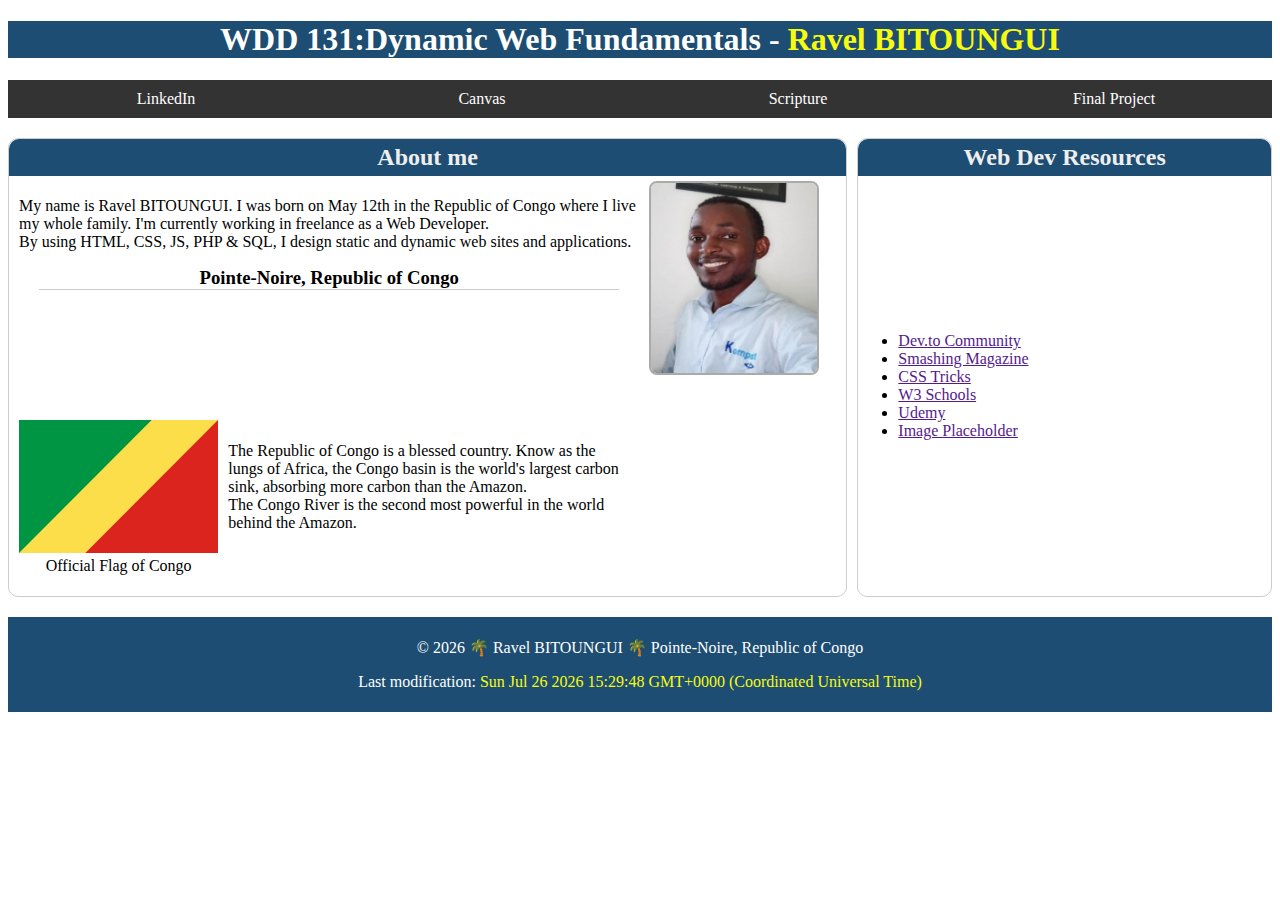
<file: index.html>
<!DOCTYPE html>
<html lang="en">
<head>
    <meta charset="UTF-8">
    <meta name="viewport" content="width=device-width, initial-scale=1.0">
    <title>"WDD 131 – Dynamic Web Fundamentals - Ravel BITOUNGUI</title>
    <meta name="description" content="WDD 131 – Dynamic Web Fundamentals | Ravel BITOUNGUI | Web Development">
    <meta name="author" content="Ravel BITOUNGUI">
    <link rel="stylesheet" href="styles/base.css">
</head>
<body>
    <header>
        <h1>WDD 131:Dynamic Web Fundamentals - <span class="name-color">Ravel BITOUNGUI</span></h1>
        <nav>
            <a href="www.linkedin.com/in/ravel-bitoungui-95a636111">LinkedIn</a>
            <a href="https://byupw.instructure.com/">Canvas</a>
            <a href="https://www.churchofjesuschrist.org/study/scriptures">Scripture</a>
            <a href="#">Final Project</a>
        </nav>
    </header>
    <main>
        <section class="card">
            <h2>About me</h2>
            <div class="group1">
                <div class="paragraph">
                    <p>
                        My name is Ravel BITOUNGUI. I was born on May 12th in the Republic of Congo where I live my whole family. 
                        I'm currently working in freelance as a Web Developer.<br/>By using HTML, CSS, JS, PHP & SQL, 
                        I design static and dynamic web sites and applications.
                    </p>
                    <h3>Pointe-Noire, Republic of Congo</h3>
                </div>
                <div class="image">
                    <img src="images/me2.jpg" alt="Ravel BITOUNGUI">
                </div>
            </div>
            <div class="group2">
                <div class="image">
                    <img src="images/Congo-flag.svg" alt="Congo flag">
                    <span>Official Flag of Congo</span>
                </div>
                <div class="paragraph">
                    <p>
                        The Republic of Congo is a blessed country. Know as the lungs of Africa, the Congo basin is the world's largest carbon sink,
                        absorbing more carbon than the Amazon.<br/>
                        The Congo River is the second most powerful in the world behind the Amazon.
                    </p>
                </div>
            </div>
        </section>
        <section class="card2">
            <h2>Web Dev Resources</h2>
            <div>
                <ul>
                    <li><a href="">Dev.to Community</a></li>
                    <li><a href="">Smashing Magazine</a></li>
                    <li><a href="">CSS Tricks</a></li>
                    <li><a href="">W3 Schools</a></li>
                    <li><a href="">Udemy</a></li>
                    <li><a href="">Image Placeholder</a></li>
                </ul>
            </div>
        </section>
    </main>
    <footer>
        <p>
            &copy;
            <span id="currentyear">year</span>
            <span> 🌴 Ravel BITOUNGUI 🌴 </span>
            <span>Pointe-Noire, Republic of Congo</span>
        </p>
        <p class="modified">
            Last modification: <span id="lastedit"></span>
        </p>



        <script src="scripts/getdates.js"></script>
    </footer>
</body>
</html>
</file>
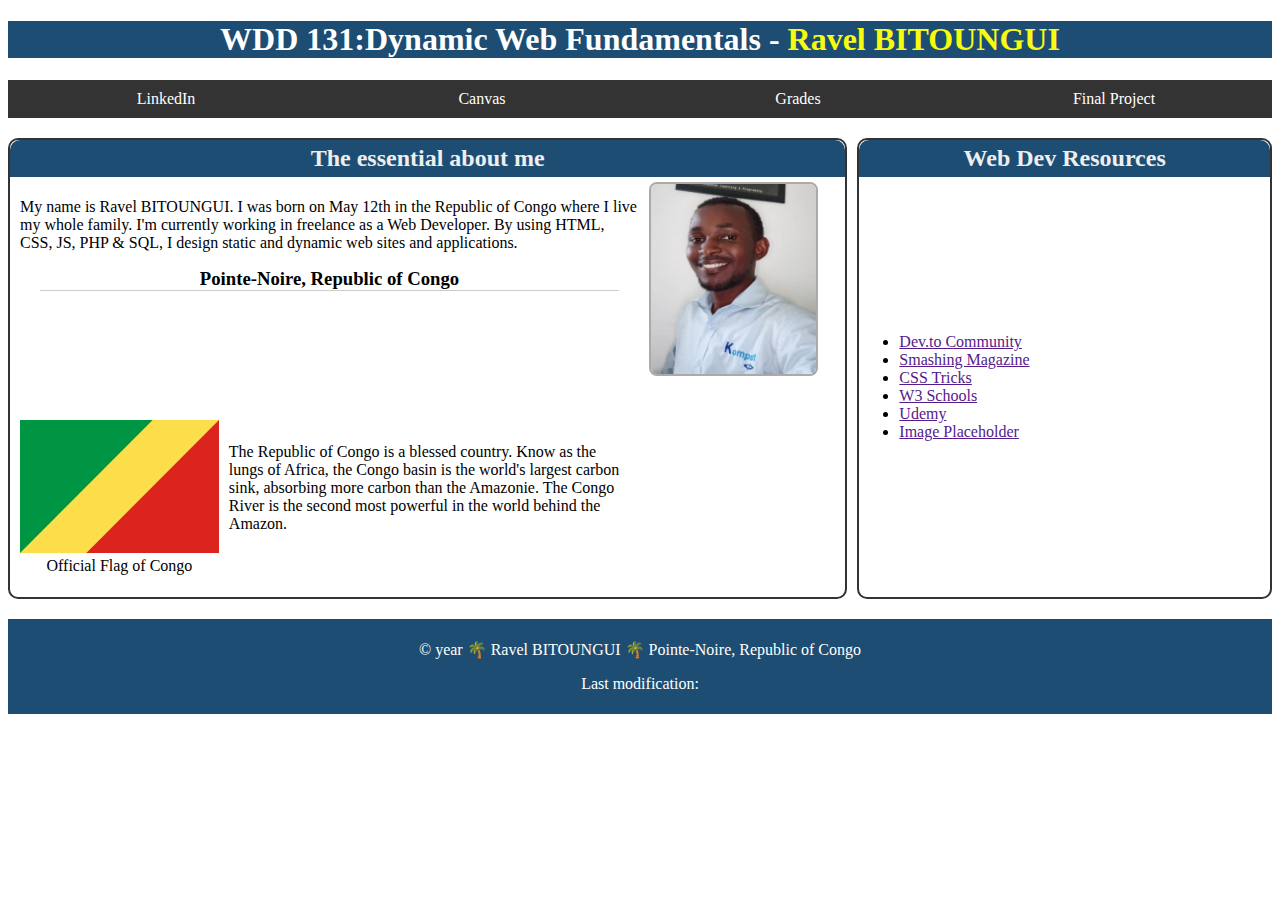
<file: week01/index.html>
<!DOCTYPE html>
<html lang="en">
<head>
    <meta charset="UTF-8">
    <meta name="viewport" content="width=device-width, initial-scale=1.0">
    <title>"WDD 131 – Dynamic Web Fundamentals - Ravel BITOUNGUI</title>
    <meta name="description" content="WDD 131 – Dynamic Web Fundamentals | Ravel BITOUNGUI | Web Development">
    <meta name="author" content="Ravel BITOUNGUI">
    <link rel="stylesheet" href="styles/base.css">
</head>
<body>
    <header>
        <h1>WDD 131:Dynamic Web Fundamentals - <span class="name-color">Ravel BITOUNGUI</span></h1>
        <nav>
            <a target="_blank" href="https://www.linkedin.com/in/ravel-bitoungui-95a636111">LinkedIn</a>
            <a target="_blank" href="https://byupw.instructure.com/">Canvas</a>
            <a target="_blank" href="https://www.churchofjesuschrist.org/study/scriptures">Grades</a>
            <a target="_blank" href="#">Final Project</a>
        </nav>
    </header>
    <main>
        <section class="card">
            <h2 id="about">The essential about me</h2>
            <div class="group1">
                <div class="paragraph">
                    <p>
                        My name is Ravel BITOUNGUI. I was born on May 12th in the Republic of Congo where I live my whole family. 
                        I'm currently working in freelance as a Web Developer. By using HTML, CSS, JS, PHP & SQL, 
                        I design static and dynamic web sites and applications.
                    </p>
                    <h3>Pointe-Noire, Republic of Congo</h3>
                </div>
                <div class="image">
                    <img src="images/me2.jpg" alt="Ravel BITOUNGUI">
                </div>
            </div>
            <div class="group2">
                <div class="image">
                    <img src="images/Congo-flag.svg" alt="Congo flag">
                    <span>Official Flag of Congo</span>
                </div>
                <div class="paragraph">
                    <p>
                        The Republic of Congo is a blessed country. Know as the lungs of Africa, the Congo basin is the world's largest carbon sink,
                        absorbing more carbon than the Amazonie. 
                        The Congo River is the second most powerful in the world behind the Amazon.
                    </p>
                </div>
            </div>
        </section>
        <section class="card2">
            <h2>Web Dev Resources</h2>
            <div>
                <ul>
                    <li><a href="">Dev.to Community</a></li>
                    <li><a href="">Smashing Magazine</a></li>
                    <li><a href="">CSS Tricks</a></li>
                    <li><a href="">W3 Schools</a></li>
                    <li><a href="">Udemy</a></li>
                    <li><a href="">Image Placeholder</a></li>
                </ul>
            </div>
        </section>
    </main>
    <footer>
        <p>
            &copy;
            <span id="currentyear">year</span>
            <span> 🌴 Ravel BITOUNGUI 🌴 </span>
            <span>Pointe-Noire, Republic of Congo</span>
        </p>
        <p class="modified">
            Last modification: <span id="lastedit"></span>
        </p>


        <!--JS link-->
        <script src="scripts/getdates.js"></script>
    </footer>
</body>
</html>
</file>
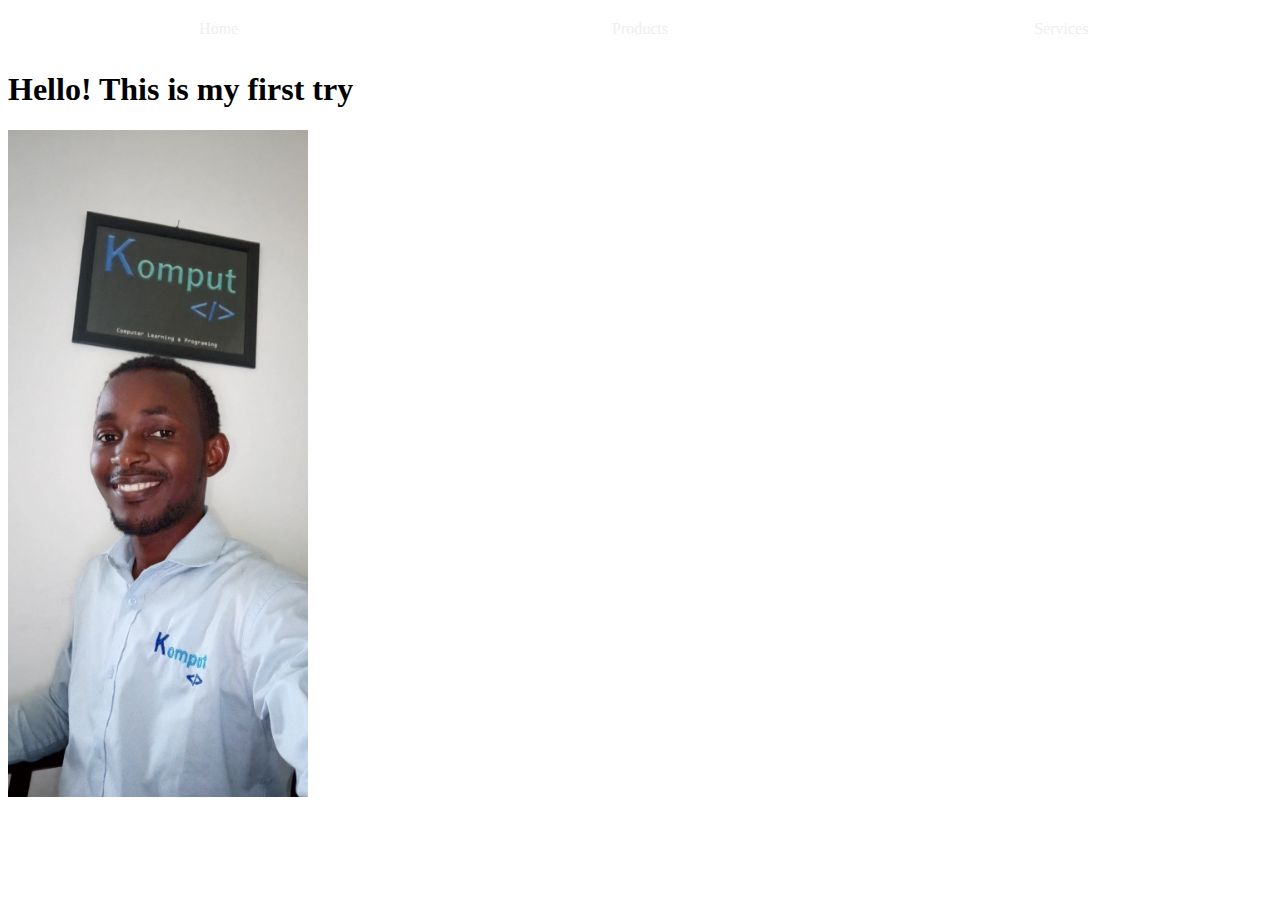
<file: test1.html>
<! DOCTYPE HTML/>
<html lang="eng">
  <head>
    <title>First Try</title>
    <style>
      .navigation { 
        display: flex;
        align-items: center;
        flex: 1 1 auto;
      }

      .navigation a {
          display: block;
          color: #eee;
          padding: 0.75rem;
          text-decoration: none;
          text-align: center;
        width: 100%;

      }
    </style>
  </head>
  <body>
    <header>
      <nav class="navigation">
        <a href="index.html">Home</a>
        <a href="products.html">Products</a>
        <a href="services.html">Services</a>
      </nav>
      <h1>Hello! This is my first try</h1>
    </header>
    <main>
      <img src="images/me.jpg" width="300px"/>
    </main>
    <footer>

    </footer>
  </body>
</html>
</file>
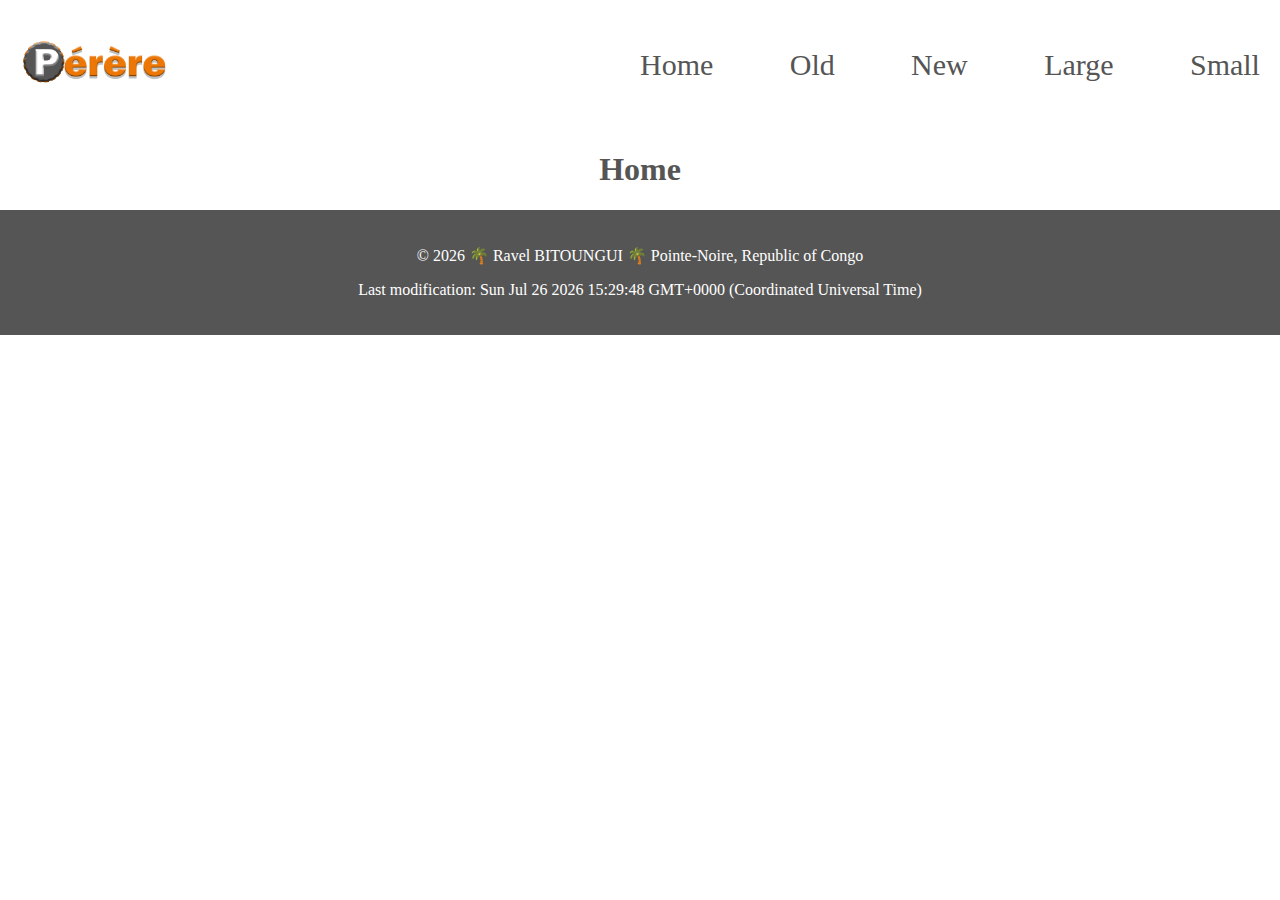
<file: project/siteplan.html>
<!DOCTYPE html>
<html lang="en">
<head>
    <meta charset="UTF-8">
    <meta name="viewport" content="width=device-width, initial-scale=1.0">
    <title>WDD131 - Site plan</title>
    <meta name="description" content="This page will utilize a 'hamburger' menu and respond to user requests">
    <meta name="author" content="Ravel BITOUNGUI">
    <link rel="shortcut icon" href="images/Mini_Logo_Pepere4.png" type="image/x-icon">
    <link rel="preconnect" href="https://fonts.googleapis.com">
    <link rel="preconnect" href="https://fonts.gstatic.com" crossorigin>
    <link href="https://fonts.googleapis.com/css2?family=Roboto:ital,wght@0,100..900;1,100..900&display=swap" rel="stylesheet">
    <link rel="stylesheet" href="styles/siteplan.css">
    <link rel="stylesheet" href="styles/siteplan-large.css">
</head>
<body>
    <header>
        <nav class="navbar">
            <img src="images/Logo_Pepere3.png">
            <ul class="nav-menu">
                <li class="nav-menu-list"><a href="#" id="home">Home</a></li>
                <li class="nav-menu-list"><a href="#" id="old">Old</a></li>
                <li class="nav-menu-list"><a href="#" id="new">New</a></li>
                <li class="nav-menu-list"><a href="#" id="large">Large</a></li>
                <li class="nav-menu-list"><a href="#" id="small">Small</a></li>
            </ul>
            <div class="hamburger">
                <span class="bar"></span>
                <span class="bar"></span>
                <span class="bar"></span>
            </div>
        </nav>
        <span class=""></span>
    </header>
    <main>
        <h1>Home</h1>
        <div class="figs">
            <!--<figure>
                <img src="images/cJlds_temple.jpg" alt="">
                <figcaption>San Diego California</figcaption>
            </figure>-->
        </div>
    </main>
    <footer>
        <p>
            &copy;
            <span id="currentyear">year</span>
            <span> 🌴 Ravel BITOUNGUI 🌴 </span>
            <span>Pointe-Noire, Republic of Congo</span>
        </p>
        <p class="modified">
            Last modification: <span id="lastedit"></span>
        </p>

        <!--JS link-->
        <script src="scripts/siteplan.js"></script>
    </footer>
</body>
</html>
</file>
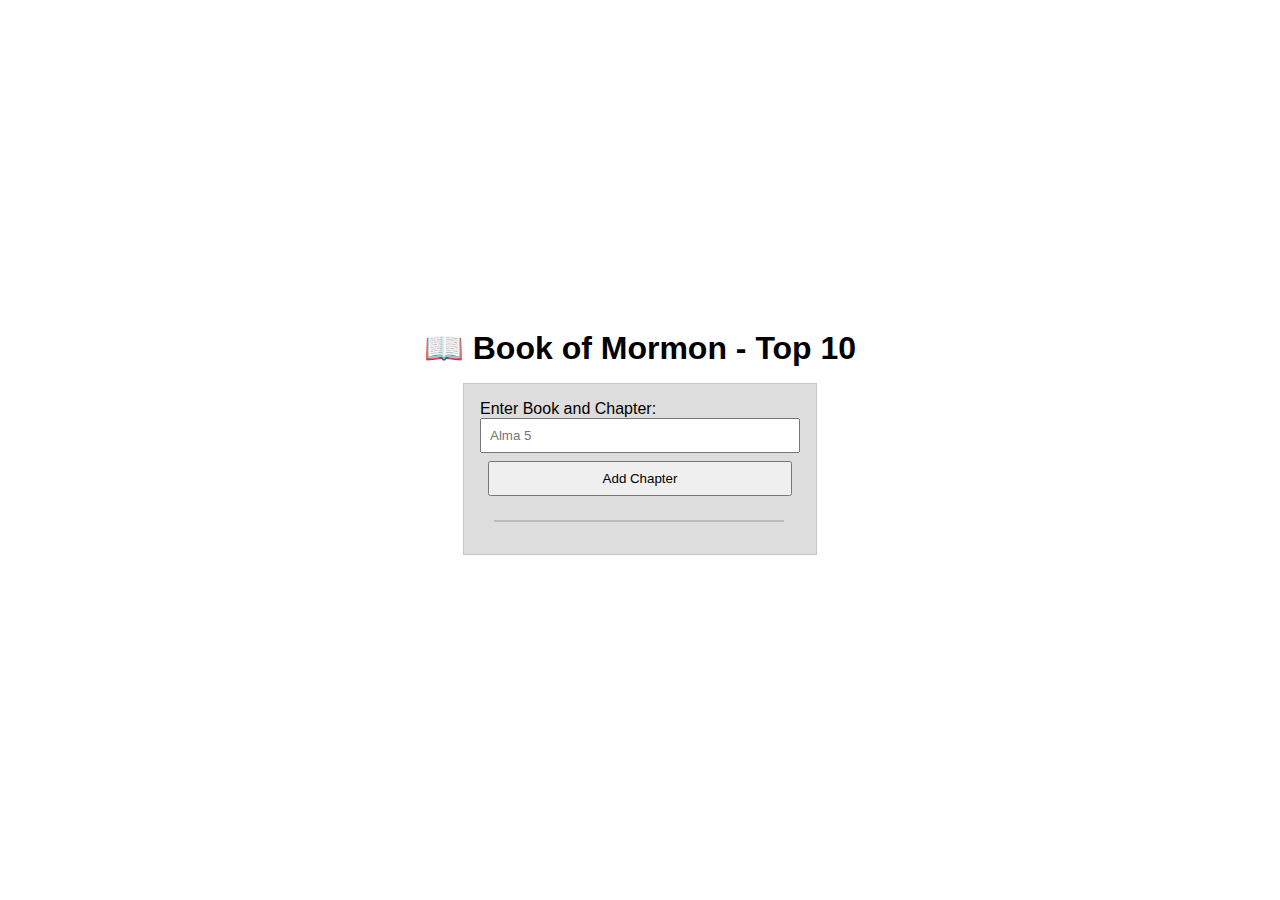
<file: week02/bom.html>
<!DOCTYPE html>
<html lang="en">
<head>
    <meta charset="UTF-8">
    <meta name="viewport" content="width=device-width, initial-scale=1.0">
    <title>"WDD 131 – Dynamic Web Fundamentals - Ravel BITOUNGUI</title>
    <meta name="description" content="WDD 131 – Dynamic Web Fundamentals | Ravel BITOUNGUI | Web Development">
    <meta name="author" content="Ravel BITOUNGUI">
    <link rel="stylesheet" href="styles/bom.css">
</head>
<body>
    <header>
        <h1>📖 Book of Mormon - Top 10</h1>
        <h3 id="msg"></h3>
    </header>
    <main>
        <label for="favchap">Enter Book and Chapter: </label>
        <input type="text" id="favchap" placeholder="Alma 5">
        <button type="submit">Add Chapter</button>
        <ul id="list"></ul>
    </main>
    <footer>
        <script src="scripts/bom.js"></script>
    </footer>
</body>
</html>
</file>
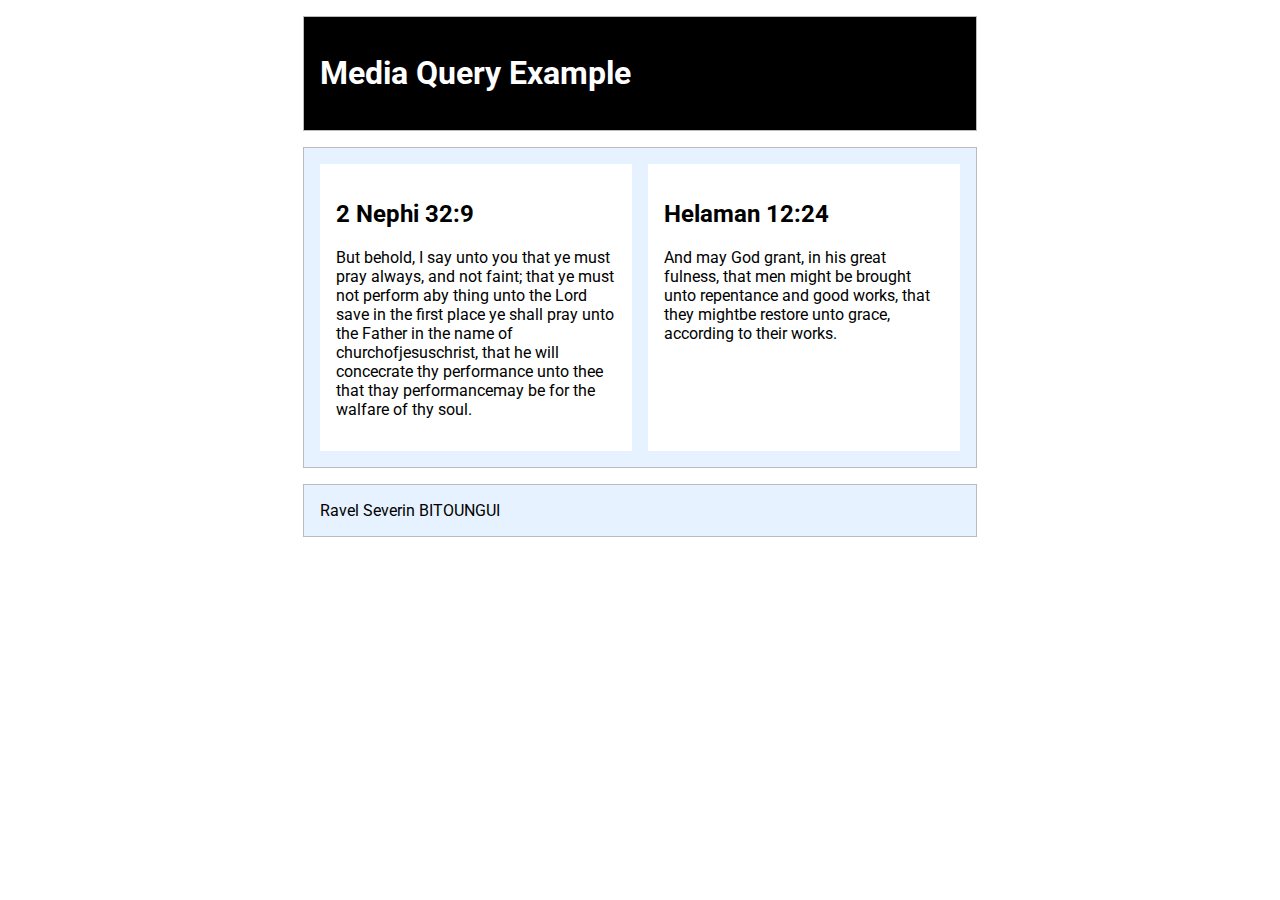
<file: week02/media-query.html>
<!DOCTYPE html>
<html lang="en">
<head>
    <meta charset="UTF-8">
    <meta name="viewport" content="width=device-width, initial-scale=1.0">
    <title>WDD - Media Query Example</title>
    <meta name="description" content="Media query learning activity example page">
    <meta name="author" content="Ravel BITOUNGUI">
    <link rel="preconnect" href="https://fonts.googleapis.com">
    <link rel="preconnect" href="https://fonts.gstatic.com" crossorigin>
    <link href="https://fonts.googleapis.com/css2?family=Roboto:ital,wght@0,100..900;1,100..900&display=swap" rel="stylesheet">
    <link rel="stylesheet" href="styles/media-query.css">
    <link rel="stylesheet" href="styles/media-query-large.css">
</head>
<body>
    <header>
        <h1>Media Query Example</h1>
    </header>
    <main>
        <section>
            <h2>2 Nephi 32:9</h2>
            <p>But behold, I say unto you that ye must pray always,
                and not faint; that ye must not perform aby thing unto the Lord
                save in the first place ye shall pray unto the Father in the name of churchofjesuschrist, 
                that he will concecrate thy performance unto thee that thay performancemay be for the walfare of thy soul.
            </p>
        </section>
        <section>
            <h2>Helaman 12:24</h2>
            <p>And may God grant, in his great fulness, that men might be brought unto repentance and
                good works, that they mightbe restore unto grace, according to their works.
            </p>
        </section>
    </main>
    <footer>
        Ravel Severin BITOUNGUI
    </footer>
</body>
</html>
</file>
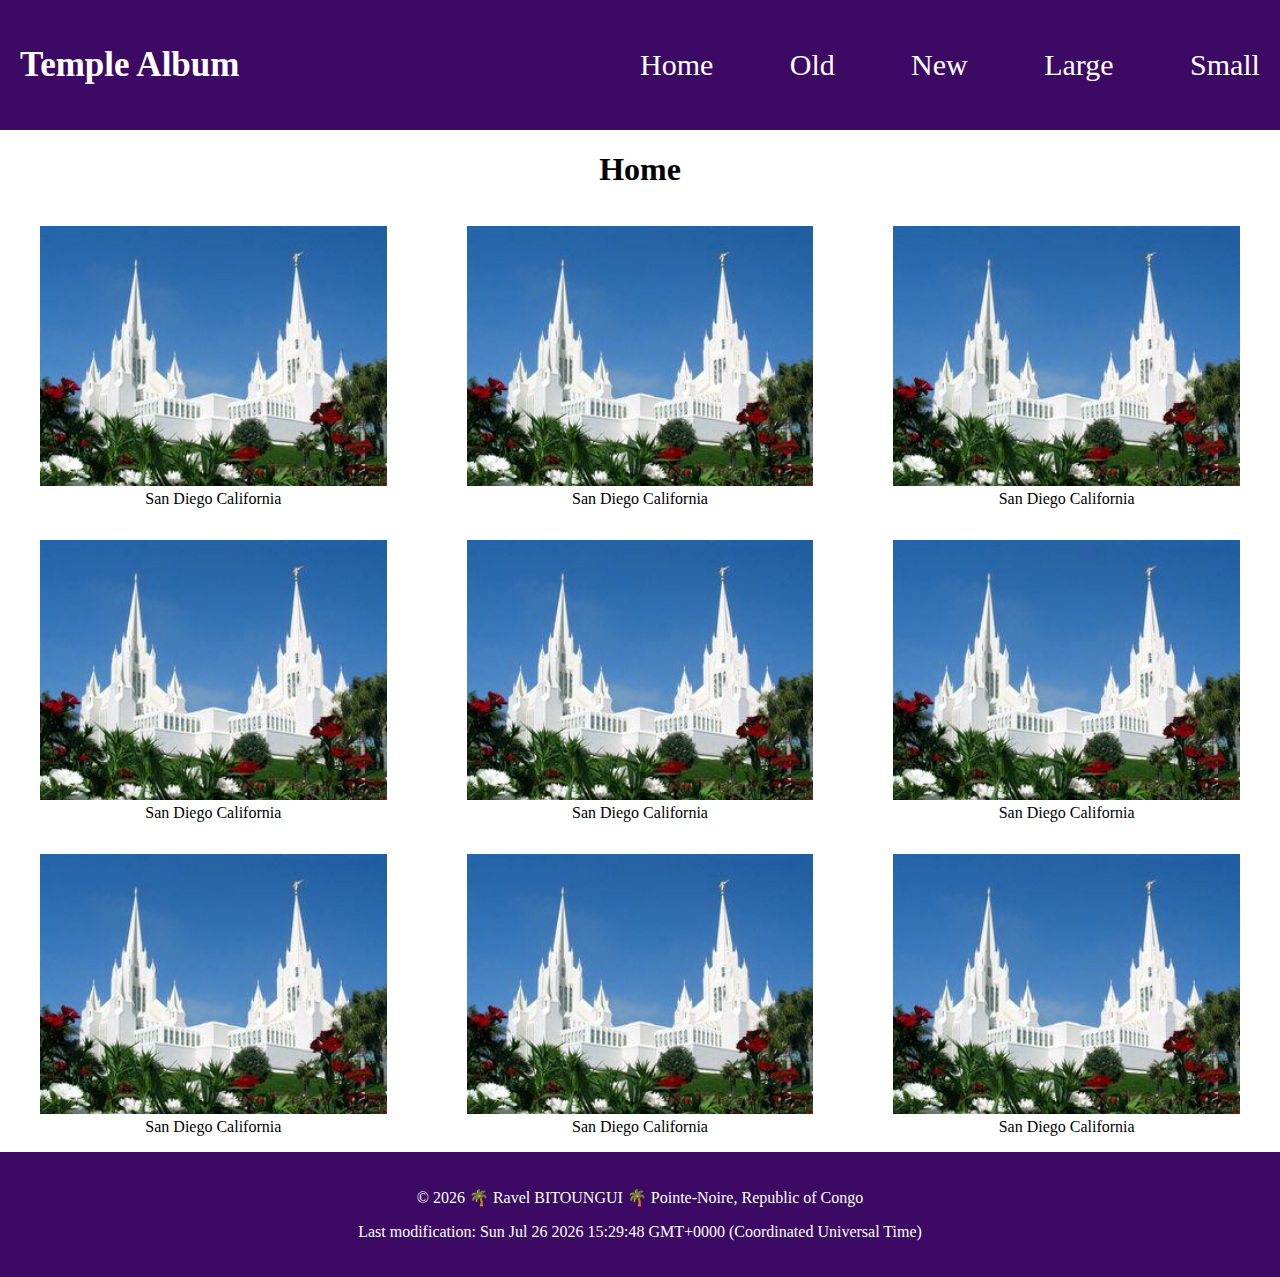
<file: week02/temples.html>
<!DOCTYPE html>
<html lang="en">
<head>
    <meta charset="UTF-8">
    <meta name="viewport" content="width=device-width, initial-scale=1.0">
    <title>WDD131 - Picture Album</title>
    <meta name="description" content="This page will utilize a 'hamburger' menu and respond to user requests">
    <meta name="author" content="Ravel BITOUNGUI">
    <link rel="preconnect" href="https://fonts.googleapis.com">
    <link rel="preconnect" href="https://fonts.gstatic.com" crossorigin>
    <link href="https://fonts.googleapis.com/css2?family=Roboto:ital,wght@0,100..900;1,100..900&display=swap" rel="stylesheet">
    <link rel="stylesheet" href="styles/temples.css">
    <link rel="stylesheet" href="styles/temples-large.css">
</head>
<body>
    <header>
        <nav class="navbar">
            <h2>Temple Album</h2>
            <ul class="nav-menu">
                <li class="nav-menu-list"><a href="">Home</a></li>
                <li class="nav-menu-list"><a href="">Old</a></li>
                <li class="nav-menu-list"><a href="">New</a></li>
                <li class="nav-menu-list"><a href="">Large</a></li>
                <li class="nav-menu-list"><a href="">Small</a></li>
            </ul>
            <div class="hamburger">
                <span class="bar"></span>
                <span class="bar"></span>
                <span class="bar"></span>
            </div>
        </nav>
        <span class=""></span>
    </header>
    <main>
        <h1>Home</h1>
        <div>
            <figure>
                <img src="images/cJlds_temple.jpg" alt="">
                <figcaption>San Diego California</figcaption>
            </figure>
            <figure>
                <img src="images/cJlds_temple.jpg" alt="">
                <figcaption>San Diego California</figcaption>
            </figure>
            <figure>
                <img src="images/cJlds_temple.jpg" alt="">
                <figcaption>San Diego California</figcaption>
            </figure>
            <figure>
                <img src="images/cJlds_temple.jpg" alt="">
                <figcaption>San Diego California</figcaption>
            </figure>
            <figure>
                <img src="images/cJlds_temple.jpg" alt="">
                <figcaption>San Diego California</figcaption>
            </figure>
            <figure>
                <img src="images/cJlds_temple.jpg" alt="">
                <figcaption>San Diego California</figcaption>
            </figure>
            <figure>
                <img src="images/cJlds_temple.jpg" alt="">
                <figcaption>San Diego California</figcaption>
            </figure>
            <figure>
                <img src="images/cJlds_temple.jpg" alt="">
                <figcaption>San Diego California</figcaption>
            </figure>
            <figure>
                <img src="images/cJlds_temple.jpg" alt="">
                <figcaption>San Diego California</figcaption>
            </figure>
        </div>
    </main>
    <footer>
        <p>
            &copy;
            <span id="currentyear">year</span>
            <span> 🌴 Ravel BITOUNGUI 🌴 </span>
            <span>Pointe-Noire, Republic of Congo</span>
        </p>
        <p class="modified">
            Last modification: <span id="lastedit"></span>
        </p>

        <!--JS link-->
        <script src="scripts/temples.js"></script>
    </footer>
</body>
</html>
</file>
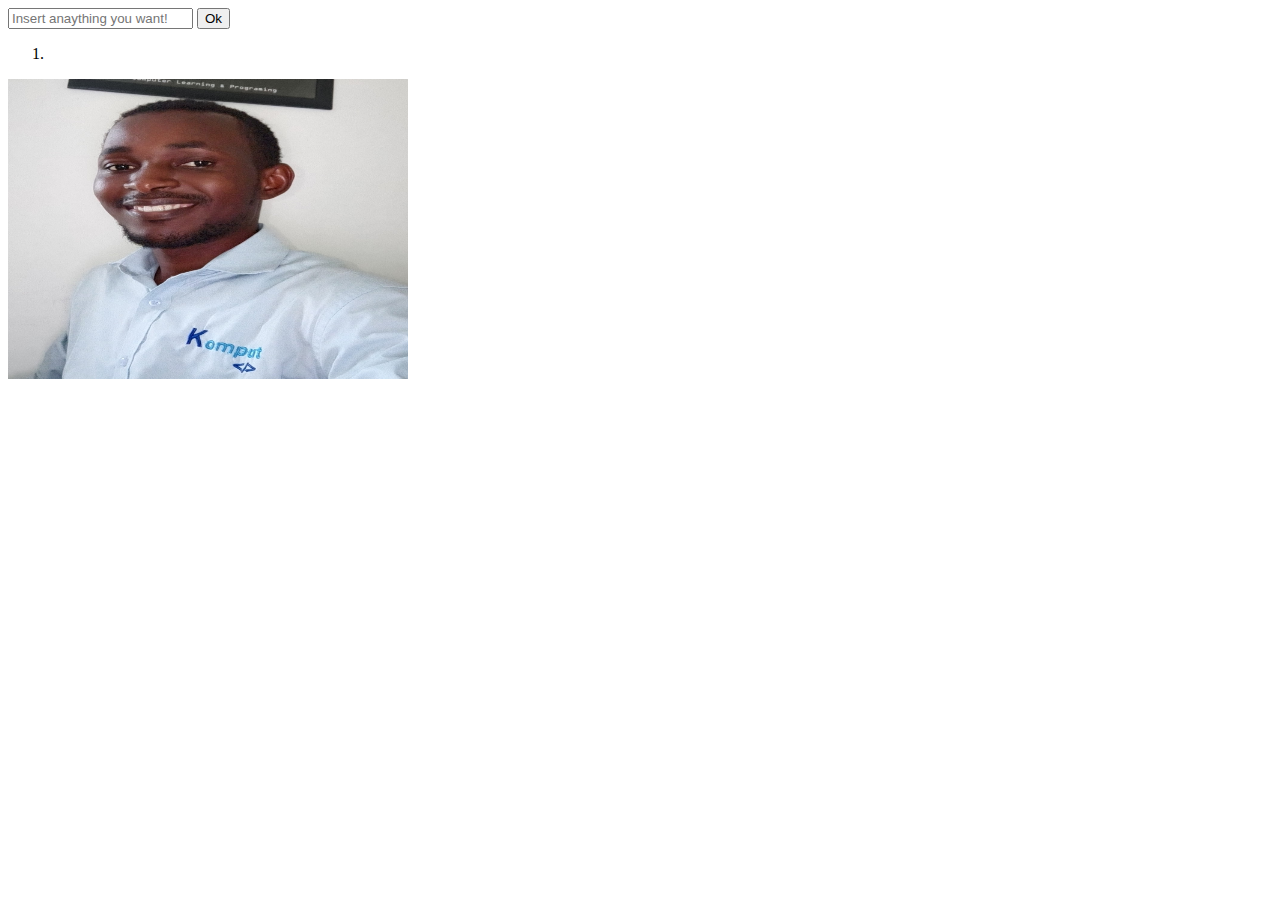
<file: week03/design.html>
<!DOCTYPE html>
<html lang="en">
<head>
    <meta charset="UTF-8">
    <meta name="viewport" content="width=device-width, initial-scale=1.0">
    <title>Document</title>
</head>
<body>
    <header>
        <form action="" method="">
            <input type="text" id="favchap" placeholder="Insert anaything you want!">
            <button>Ok</button>
        </form>
        <p id="message"></p>
    </header>
    <main>
        <ol>
            <li></li>
        </ol>
        <picture>
            <source srcset="images/baby.jpg" media="min-width: 700px">
            <source srcset="images/baby.jpg" media="min-width: 300px">
            <img src="images/me2.jpg" alt="Baby photo" width="400px" height="300px">
        </picture>
    </main>
    <footer>
        <script src="scripts/design.js"></script>
    </footer>
</body>
</html>
</file>
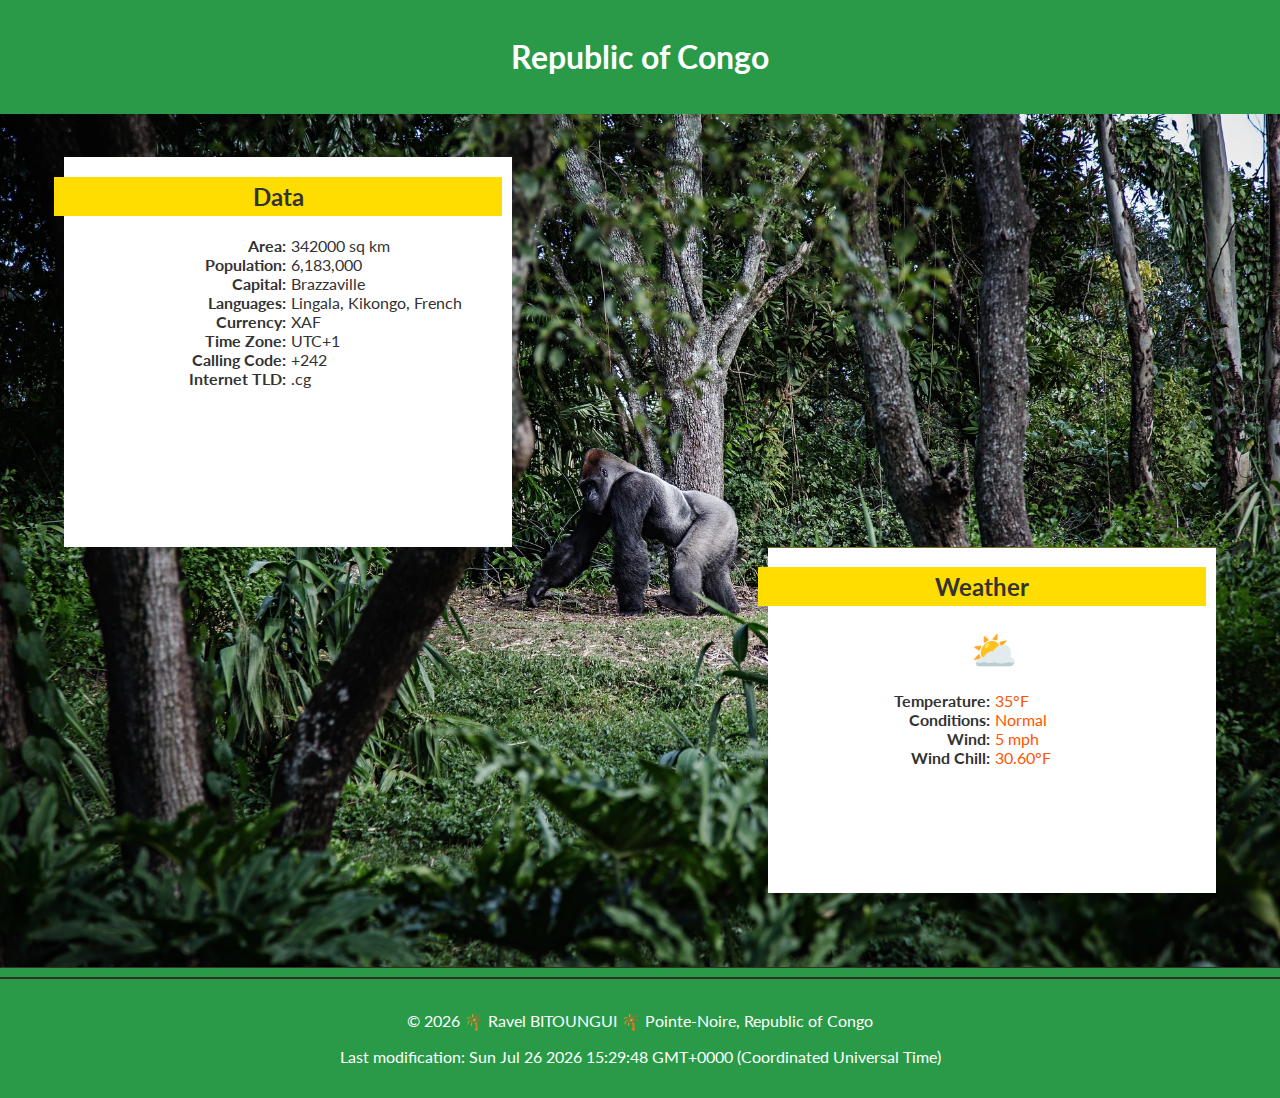
<file: week03/place.html>
<!DOCTYPE html>
<html lang="en">
<head>
    <meta charset="UTF-8">
    <meta name="viewport" content="width=device-width, initial-scale=1.0">
    <link rel="preconnect" href="https://fonts.googleapis.com">
    <link rel="preconnect" href="https://fonts.gstatic.com" crossorigin>
    <link href="https://fonts.googleapis.com/css2?family=Lato:ital,wght@0,100;0,300;0,400;0,700;0,900;1,100;1,300;1,400;1,700;1,900&family=Roboto:ital,wght@0,100..900;1,100..900&display=swap" rel="stylesheet">
    <link rel="stylesheet" href="styles/place.css">
    <link rel="stylesheet" href="styles/place-large.css">
    <title>Country Page</title>
</head>
<body>
    <header>
        <h1>Republic of Congo</h1>
    </header>
    <main>
        <picture>
            <source srcset="images/gorilla-1965.webp" media="(min-width: 1200px)">
            <source srcset="images/gorilla-1200.webp" media="(min-width: 741px)">
            <source srcset="images/gorilla-740.webp" media="(max-width: 740px)">
            <img alt="Congo" src="images/Congo-1440.jpg">
        </picture>
        <section class="data">
            <h2>Data</h2>
            <div>
                <ul>
                    <li><span class="left">Area: </span><span class="right">342000 sq km</span></li>
                    <li><span class="left">Population: </span><span class="right"> 6,183,000</span></li>
                    <li><span class="left">Capital: </span><span class="right">Brazzaville</span></li>
                    <li><span class="left">Languages: </span><span class="right">Lingala, Kikongo, French</span></li>
                    <li><span class="left">Currency: </span><span class="right"> XAF</span></li>
                    <li><span class="left">Time Zone: </span><span class="right"> UTC+1</span></li>
                    <li><span class="left">Calling Code: </span><span class="right"> +242</span></li>
                    <li><span class="left">Internet TLD: </span><span class="right">.cg</span></li>
                </ul>
            </div>
        </section>
        <section class="weather">
            <h2>Weather</h2>
            <i>⛅</i>
            <img src="images/weather-icon.png" alt="weather icon in mobile version" width="70">
            <div>
                <ul>
                    <li><span class="left">Temperature: </span><span class="temperature"></span></li>
                    <li><span class="left">Conditions: </span><span class="conditions"></span></li>
                    <li><span class="left">Wind: </span><span class="wind"></span></li>
                    <li><span class="left">Wind Chill: </span><span class="wind-chill"></span></li>
                </ul>
            </div>
        </section>
    </main>
    <footer>
        <p>
            &copy;
            <span id="currentyear">year</span>
            <span> 🌴 Ravel BITOUNGUI 🌴 </span>
            <span>Pointe-Noire, Republic of Congo</span>
        </p>
        <p class="modified">
            Last modification: <span id="lastedit"></span>
        </p>

        <script src="scripts/place.js" defer></script>
    </footer>
</body>
</html>
</file>
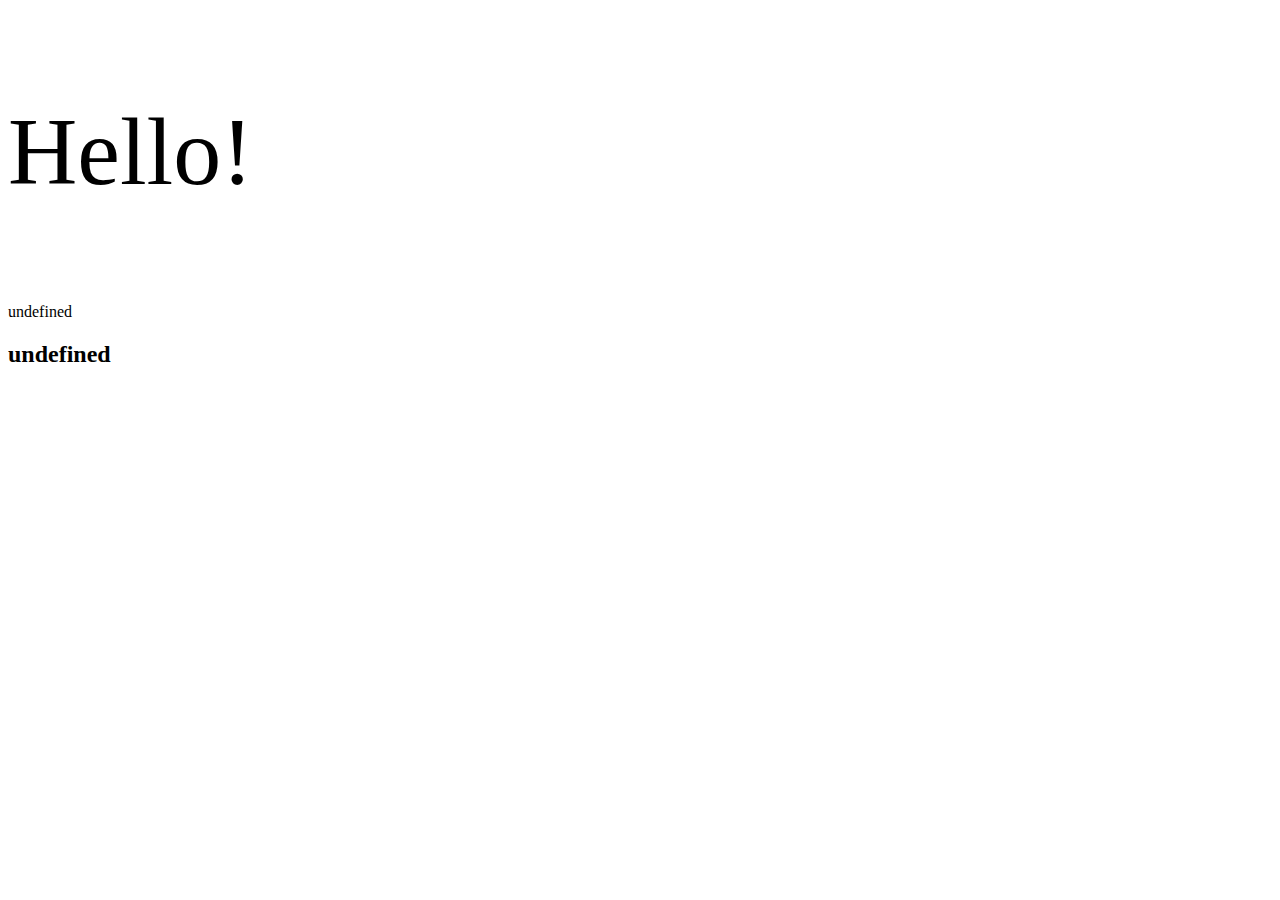
<file: week04/objects.html>
<!DOCTYPE html>
<html lang="en">
<head>
    <meta charset="UTF-8">
    <meta name="viewport" content="width=device-width, initial-scale=1.0">
    <title>Document</title>
    <link rel="stylesheet" href="styles/objects.css">
</head>
<body>
   <header>
       <span><p>Hello!</p></span>
   </header>
   <main>
   </main>
   <footer>

    <script src="scripts/objects.js"></script>
   </footer>
</body>
</html>
</file>
<file: styles/base.css>
header h1 {
    background-color: #1D4D72;
    color: #FFF;
    text-align: center;

}
header h1 .name-color {
    color: #F7FB0F;
}
header nav {
    background-color: #333;
    display: flex;
    flex: 1 1 auto;
    align-items: center;
}
header nav  a{
    display: block;
    width: 100%;
    text-decoration: none;
    color: #FFF;
    text-align: center;
    padding: 10px 10px;
}
header nav a:hover{
    text-decoration: underline;
    color: #F7FB0F;
}

/* About me */
main {
    display: grid;
    grid-template-columns: repeat(3, 1fr);
    gap: 10px;
}
/* Section 1 */
main .card {
    grid-column: 1/3;
    border: solid 1px #CCC;
    border-radius: 10px;
    margin: 20px 0;
    padding: 0;
}
main .card h2 {
    border-radius: 10px 10px 0 0;
    background-color: #1D4D72;
    color: #EEE;
    padding: 5px 10px;
    margin: 0;
    text-align: center;
}
main .card .group1 {
    display: grid;
    grid-template-columns: 3fr 1fr;
    gap: 10px;
    width: 100%;
    padding: 5px 10px
} 
.card .group1 .paragraph h3 {
    text-align: center;
    border-bottom: solid 1px #CCC;
    margin: 0 20px;
}
.card .group1 img {
    border: double 2px #AAA;
    border-radius: 8px;
    width: 80%;
    height: 85%;
}
.card .group2 {
    display: grid;
    grid-template-columns: 1fr 2fr 1fr;
    gap: 10px;
    padding: 10px 10px;
    align-items: center;
}
.card .group2 .image {
    text-align: center;
}
.card .group2 .image img {
    width: 100%;
}
.card .group2 .paragraph p {
    padding: 0px 0px 20px 0px;
}
/* Section 2 */
.card2 {
    grid-column: 3/4;
    border: solid 1px #CCC;
    border-radius: 10px;
    margin: 20px 0;
    align-items: center;
}
main .card2 h2 {
    border-radius: 10px 10px 0 0;
    background-color: #1D4D72;
    color: #EEE;
    padding: 5px 10px;
    margin: 0;
    text-align: center;
}
.card2 div {
    display: grid;
    grid-template-rows: 1fr 1fr 1fr;
}
.card2 ul {
    grid-row: 2/3;
}
.card2 ul li {
}

/* Footer */
footer {
    background-color: #1D4D72;
    color: #FFF;
    text-align: center;
    padding: 5px 10px;
}
footer .modified span {
    color:#F7FB0F;
}
</file>
<file: week01/styles/base.css>
header h1 {
    background-color: #1D4D72;
    color: #FFF;
    text-align: center;

}
header h1 .name-color {
    color: #F7FB0F;
}
header nav {
    background-color: #333;
    display: flex;
    flex: 1 1 auto;
    align-items: center;
}
header nav  a{
    display: block;
    width: 100%;
    text-decoration: none;
    color: #FFF;
    text-align: center;
    padding: 10px 10px;
    transition: all .6s ease;
}
header nav a:hover{
    text-decoration: underline;
    color: #F7FB0F;
    transform: rotate(7deg);
}

/* About me */
main {
    display: grid;
    grid-template-columns: repeat(3, 1fr);
    gap: 10px;
}
/* Section 1 */
main .card {
    grid-column: 1/3;
    border: solid 2px #333;
    border-radius: 10px;
    margin: 20px 0;
    padding: 0;
}
main .card h2 {
    border-radius: 10px 10px 0 0;
    background-color: #1D4D72;
    color: #EEE;
    padding: 5px 10px;
    margin: 0;
    text-align: center;
}
main .card .group1 {
    display: grid;
    grid-template-columns: 3fr 1fr;
    gap: 10px;
    width: 100%;
    padding: 5px 10px
} 
.card .group1 .paragraph h3 {
    text-align: center;
    border-bottom: solid 1px #CCC;
    margin: 0 20px;
}
.card .group1 img {
    border: double 2px #AAA;
    border-radius: 8px;
    width: 80%;
    height: 85%;
}
.card .group2 {
    display: grid;
    grid-template-columns: 1fr 2fr 1fr;
    gap: 10px;
    padding: 10px 10px;
    align-items: center;
}
.card .group2 .image {
    text-align: center;
}
.card .group2 .image img {
    width: 100%;
}
.card .group2 .paragraph p {
    padding: 0px 0px 20px 0px;
}
/* Section 2 */
.card2 {
    grid-column: 3/4;
    border: solid 2px #333;
    border-radius: 10px;
    margin: 20px 0;
    align-items: center;
}
main .card2 h2 {
    border-radius: 10px 10px 0 0;
    background-color: #1D4D72;
    color: #EEE;
    padding: 5px 10px;
    margin: 0;
    text-align: center;
}
.card2 div {
    display: grid;
    grid-template-rows: 1fr 1fr 1fr;
}
.card2 ul {
    grid-row: 2/3;
}
.card2 ul li {
}
.card2 a:hover{
    text-decoration: underline;
    color: #1D4D72;
    font-weight: bold;
}

/* Footer */
footer {
    background-color: #1D4D72;
    color: #FFF;
    text-align: center;
    padding: 5px 10px;
}
footer .modified span {
    color:#F7FB0F;
}
</file>
<file: project/styles/siteplan.css>
body {
    margin: 0;
    padding: 0;
    width: 100%;
    color: #555;
}
header {
    width: 100%;
}

.navbar {
    background-color: #FFF;
    color: #555;
    display: flex;
    gap: 10px;
    justify-content: space-between;
    align-items: center;
    padding: 5px 24px;
}
.navbar img {
    width: 150px;
}
.nav-menu {
    background: #FFF;
    width: 100%;
    text-align: center;
    line-height: 60px;
    font-size: 30px;
    transition: all 0.3s ease-out;
    display: block;
    position: fixed;
    left: -120%;
    top: 0px;
    flex-direction: column;
    gap: 0;
    z-index: 10;
}
.nav-menu.active {
    left: 0;
}
.nav-menu li {
    list-style-type: none;
}
.nav-menu li a {
    color: #555;
    text-decoration: none;
}
.hamburger {
    display: block;
    cursor: pointer;
    z-index: 11;
}
.hamburger.active .bar:nth-child(2) {
    opacity: 0;
    z-index: 1;
}
.hamburger.active .bar:nth-child(1) {
    transform: translateY(8px) rotate(45deg);
    z-index: 11;

}
.hamburger.active .bar:nth-child(3) {
    transform: translateY(-8px) rotate(-45deg);
    z-index: 11;

}
.hamburger .bar {
    background-color: #555;
    display: block;
    margin: 5px auto;
    width: 25px;
    height: 3px;
    transition: all 0.3s ease-in-out;
}

/* Main */
main {
    text-align: center;
    width: 100%;
}

/* Footer Style */
footer {
    background-color: #555;
    color: #FFF;
    text-align: center;
    padding: 20px 20px;
    margin-bottom: 0;
}
</file>
<file: project/styles/siteplan-large.css>
@media screen and (min-width: 800px) {
    .navbar {
        display: flex;
        gap: 10px;
        justify-content: space-between;
        align-items: center;
        padding: 5px 20px;
    }
    .navbar h2 {
        font-size: 35px;
        padding: 0px;
    }
    .nav-menu {
        width: 60%;
        position: relative;
        top: 0;
        left: 0;
        display: flex;
        flex-direction: row;
        gap: 5px;
        justify-content: space-between;
        align-items: right;
    }
    .hamburger {
        display: none;
    }
}

@media screen and (min-width: 1100px){
    .nav-menu {
        width: 50%;
    }

    main{
        text-align: center;
    }
}
</file>
<file: week02/styles/bom.css>
* {
	margin: 0;
	padding: 0;
}

body {
	height: 100vh;
	display: flex;
	flex-direction: column;
	align-items: center;
	justify-content: center;
	font-family: Acme, Arial, sans-serif;
}

h1 {
	font-size: 1.5rem;
}

main {
	margin: 1rem auto;
	border: 1px solid rgb(0 0 0 / 0.1);
	padding: 1rem;
	background-color: #ddd;
	display: flex;
	flex-direction: column;
}

input,
button {
	padding: 0.5rem;
}

button {
	margin: 0.5rem;
}

.delete {
	width: fit-content;
}

.input {
	display: flex;
	gap: 1rem;
}

.list {
	padding: 0.5rem;
}

ul {
	margin: 1rem;
	list-style: none;
}

li {
	display: flex;
	align-items: center;
	justify-content: space-between;
}

@media only screen and (min-width: 32.5em) {
	h1 {
		font-size: 2rem;
	}

	main {
		width: 320px;
	}
}
</file>
<file: week02/styles/media-query.css>
body {
    font-family: "Roboto", Sans-serif;
}

header, main, footer {
    max-width: 640px;
    margin: 1rem auto;
    padding: 1rem;
    border: solid 1px #BBB;
    background: #E6F2FF;
}

main {
    display: grid;
    grid-template-columns: 1fr;
    gap: 1rem;
}

section {
    padding: 1rem;
    background-color: #FFF;
}
</file>
<file: week02/styles/media-query-large.css>
@media screen and (min-width: 500px) {
    header {
        background-color: #000;
        color: #FFF;
    }

    main {
        grid-template-columns: repeat(2, 1fr);
    }
}
</file>
<file: week02/styles/temples.css>
body {
    margin: 0;
    padding: 0;
    width: 100%;
}
header {
    width: 100%;
}

.navbar {
    background-color: #3C0A64;
    color: #FFF;
    display: flex;
    gap: 10px;
    justify-content: space-between;
    align-items: center;
    padding: 5px 24px;
}
.nav-menu {
    background: #3C0A64;
    width: 100%;
    text-align: center;
    line-height: 60px;
    font-size: 30px;
    transition: all 0.3s ease-out;
    display: block;
    position: fixed;
    left: -120%;
    top: 0px;
    flex-direction: column;
    gap: 0;
    z-index: 10;
}
.nav-menu.active {
    left: 0;
}
.nav-menu li {
    list-style-type: none;
}
.nav-menu li a {
    color: #FFF;
    text-decoration: none;
}
.hamburger {
    display: block;
    cursor: pointer;
    z-index: 11;
}
.hamburger.active .bar:nth-child(2) {
    opacity: 0;
    z-index: 1;
}
.hamburger.active .bar:nth-child(1) {
    transform: translateY(8px) rotate(45deg);
    z-index: 11;

}
.hamburger.active .bar:nth-child(3) {
    transform: translateY(-8px) rotate(-45deg);
    z-index: 11;

}
.hamburger .bar {
    background-color: #FFF;
    display: block;
    margin: 5px auto;
    width: 25px;
    height: 3px;
    transition: all 0.3s ease-in-out;
}

/* Main */
main {
    text-align: center;
    width: 100%;
}
main div{
    text-align: center;
    display: grid;
    grid-template-columns: repeat(1, 1fr);
    width: 100%;
}
main div figure img{
    width: 100%;
}

/* Footer Style */
footer {
    background-color: #3C0A64;
    color: #FFF;
    text-align: center;
    padding: 20px 20px;
    margin-bottom: 0;
}
</file>
<file: week02/styles/temples-large.css>
@media screen and (min-width: 800px) {
    .navbar {
        display: flex;
        gap: 10px;
        justify-content: space-between;
        align-items: center;
        padding: 5px 20px;
    }
    .navbar h2 {
        font-size: 35px;
        padding: 0px;
    }
    .nav-menu {
        width: 60%;
        position: relative;
        top: 0;
        left: 0;
        display: flex;
        flex-direction: row;
        gap: 5px;
        justify-content: space-between;
    }
    .hamburger {
        display: none;
    }

    main div{
        text-align: center;
        display: grid;
        grid-template-columns: repeat(2, 1fr);
    }
}

@media screen and (min-width: 1100px){
    .nav-menu {
        width: 50%;
    }

    main{
        text-align: center;
    }
    main div{
        text-align: center;
        display: grid;
        grid-template-columns: repeat(3, 1fr);
    }
}
</file>
<file: week03/styles/place.css>
:root {
    --green-color: #299B48;
    --font-color1: #FFF;
    --background-color1: #333123;
    --my-font: "Lato", sans-serif;
    --weather-fa: "\f743";
}

body {
    display: block;
    background-color: var(--background-color1);
    font-family: var(--my-font);
    color: var(--font-color1);
    text-align: center;
    margin: 0;
    padding: 0;
    height: 50%;
}
header {
    background-color: var(--green-color);
    color: #FFF;
    padding: 1rem 1rem;
}

main ul {
    list-style-type: none;
}
picture img {
    width: 100%;
}

/* Pseudo element */
picture::after {
    content: '';
    display: block;
    position: relative;
    top: -2px;
    width: 100%;
    height: 5px;
    border: solid 2px var(--green-color);
    background-color: var(--green-color);
}
main .data ul {
    text-align: center;
}
main .data li .left {
    font-weight: bold;
    text-align: right;
    width: 49%;
    display: inline-block;
    margin-right: 3px;
}
main .data li .right {
    text-align: left;
    width: 49%;
    display: inline-block;
    margin-left:2px;
}
main .weather {
    border-top: solid 1px #777123;
}
main .weather h2::after {
    font-family: "Font Awesome 6 Free";
    content: var(--weather-fa);
    color: #FFCC44;
    display: none;
    font-style: normal;
    font-variant: normal;
    font-size: 50px;
    margin-top: 20px;
}
main .weather i {
    display: none;
    border: none;
}
main .weather li .left {
    font-weight: bold;
    text-align: right;
    width: 49%;
    display: inline-block;
    margin-right: 3px;
}

/* Extra pseudo class */
main .weather :is(.temperature, .conditions, .wind, .wind-chill) {
    color: #FFCC44;
    display: inline-block;
    width: 49%;
    text-align: left;
    margin-left: 2px;
}

footer {
    background-color: var(--green-color);
    padding: 1rem 1rem;
}
</file>
<file: week03/styles/place-large.css>
@media screen and (min-width: 740px) {
    main {
        display: grid;
        grid-template-columns: 5% 5% 30% 20% 30% 5% 5%;
        grid-template-rows: 5% 5% 20% 20% 20% 20% 5% 5%; 
        color: #333;
    }
    main picture {
        grid-column: 1/8;
        grid-row: 1/9;
    }
    main .data {
        background-color: #FFF;       
        grid-column: 2/4;
        grid-row: 2/5;
    }
    main .data h2 {
        background-color: #FFDD00;
        padding: 5px 10px;
        position: relative;
        left: -10px;
    }
    main .data ul {
        padding: 0;
    }
    main .weather {
        background-color: #FFF;
        grid-column: 5/7;
        grid-row: 5/8;
    }
    main .weather h2 {
        background-color: #FFDD00;
        padding: 5px 10px;
        position: relative;
        left: -10px;
    }
    main .weather h2::after {
        content: "";
        margin-top: 0;
        font-size: 16px;
    }
    main .weather i {
        display: block;
        font-size: 40px;
    }
    main .weather img {
        display: none;
        font-size: 40px;
    }
    main .weather ul {
        padding: 0;
        width: 100%;
    }
    main section .left {
        color: #333;
        font-weight: bold;
        display: inline-block;
    }
    main section .right {
        color: #333;
        display: inline-block;
    }
    main .weather :is(.temperature, .conditions, .wind, .wind-chill) {
        color: #FF5500;
    }
}

@media screen and (min-width: 1200px) {
    main .data {
        background-color: #FFF;       
        grid-column: 2/4;
        grid-row: 2/5;
    }
    main .weather {
        background-color: #FFF;
        grid-column: 5/7;
        grid-row: 5/7;
    }
}
</file>
<file: week04/styles/objects.css>
header span p {font-size: 6rem;}
@media only screen and (min-width: 32rem) {
    header span {font-size: 2rem}
}
</file>
